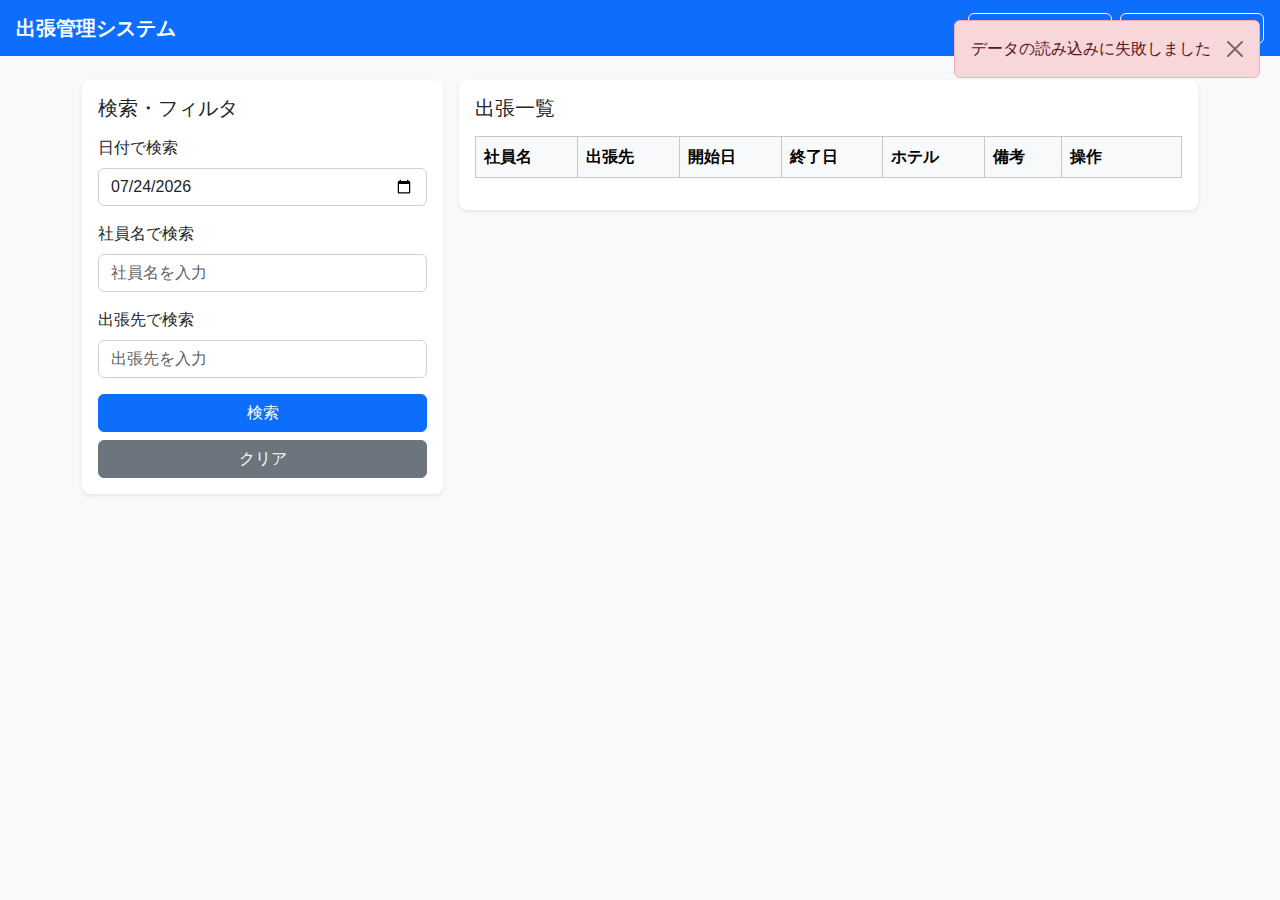
<file: index.html>
<!DOCTYPE html>
<html lang="ja">
<head>
  <meta charset="UTF-8" />
  <meta name="viewport" content="width=device-width, initial-scale=1" />
  <title>出張管理システム</title>

  <!-- Bootstrap -->
  <link href="https://cdn.jsdelivr.net/npm/bootstrap@5.3.3/dist/css/bootstrap.min.css" rel="stylesheet">

  <!-- あなたのCSS -->
  <link rel="stylesheet" href="./css/style.css" />
</head>
<body>

  <!-- Navbar -->
  <nav class="navbar navbar-expand-lg navbar-dark bg-primary">
    <div class="container-fluid px-3">
      <span class="navbar-brand fw-bold">出張管理システム</span>

      <div class="ms-auto d-flex gap-2 align-items-center">
        <!-- 任意ログインUI（使わなくてもOK） -->
        <input id="loginEmail" class="form-control form-control-sm d-none" type="email" placeholder="email">
        <input id="loginPassword" class="form-control form-control-sm d-none" type="password" placeholder="password">
        <button id="loginBtn" class="btn btn-light btn-sm d-none">ログイン</button>
        <button id="logoutBtn" class="btn btn-outline-light btn-sm d-none">ログアウト</button>
        <a href="./hotel-contracts.html" class="btn btn-outline-light btn-sm">
          ホテル契約期間管理
        </a>

        <a href="./calendar.html" class="btn btn-outline-light btn-sm">
          出張管理カレンダー
        </a>
      </div>
    </div>
  </nav>

  <!-- Alerts -->
  <div class="container mt-3">
    <div id="alertContainer"></div>
  </div>

  <!-- Main -->
  <div class="container my-4">
    <div class="row g-3">

      <!-- Search / Filter -->
      <div class="col-12 col-lg-4">
        <div class="card shadow-sm">
          <div class="card-body">
            <h5 class="card-title mb-3">検索・フィルタ</h5>

            <div class="mb-3">
              <label class="form-label">日付で検索</label>
              <input id="searchDate" type="date" class="form-control" />
            </div>

            <div class="mb-3">
              <label class="form-label">社員名で検索</label>
              <input id="employeeNameSearch" type="text" class="form-control" placeholder="社員名を入力" />
            </div>

            <div class="mb-3">
              <label class="form-label">出張先で検索</label>
              <input id="destinationSearch" type="text" class="form-control" placeholder="出張先を入力" />
            </div>

            <div class="d-grid gap-2">
              <button id="searchBtn" class="btn btn-primary">検索</button>
              <button id="clearBtn" class="btn btn-secondary">クリア</button>
            </div>
          </div>
        </div>
      </div>

      <!-- List -->
      <div class="col-12 col-lg-8">
        <div class="card shadow-sm">
          <div class="card-body">
            <h5 class="card-title mb-3">出張一覧</h5>

            <div class="table-responsive">
              <table class="table table-bordered align-middle">
                <thead class="table-light">
                  <tr>
                    <th>社員名</th>
                    <th>出張先</th>
                    <th>開始日</th>
                    <th>終了日</th>
                    <th>ホテル</th>
                    <th>備考</th>
                    <th style="width:120px;">操作</th>
                  </tr>
                </thead>
                <tbody id="businessTripTableBody"></tbody>
              </table>
            </div>

            <div id="noDataMessage" class="text-center text-muted py-5 d-none">
              出張情報が登録されていません
            </div>
          </div>
        </div>
      </div>

    </div>
  </div>

  <!-- 出張登録/編集 Modal -->
  <div class="modal fade" id="businessTripModal" tabindex="-1" aria-hidden="true">
    <div class="modal-dialog modal-lg modal-dialog-centered">
      <div class="modal-content">

        <div class="modal-header">
          <h5 class="modal-title" id="modalTitle">出張登録</h5>
          <button type="button" class="btn-close" data-bs-dismiss="modal" aria-label="閉じる"></button>
        </div>

        <div class="modal-body">
          <form id="businessTripForm">
            <input type="hidden" id="tripId" />
            <div class="row g-3">
              <div class="col-12 col-md-6">
                <label class="form-label">社員名</label>
                <input id="employeeName" type="text" class="form-control" />
              </div>

              <div class="col-12 col-md-6">
                <label class="form-label">出張先</label>
                <select id="destination" class="form-select">
                  <option value="">選択してください</option>
                  <option value="札幌">札幌</option>
                  <option value="名古屋">名古屋</option>
                  <option value="博多">博多</option>
                  <option value="大阪">大阪</option>
                </select>
              </div>

              <div class="col-12 col-md-6">
                <label class="form-label">開始日</label>
                <input id="startDate" type="date" class="form-control" />
              </div>

              <div class="col-12 col-md-6">
                <label class="form-label">終了日</label>
                <input id="endDate" type="date" class="form-control" />
              </div>

              <div class="col-12 col-md-6">
                <label class="form-label">ホテル</label>
                <input id="hotel" type="text" class="form-control" />
              </div>

              <div class="col-12 col-md-6">
                <label class="form-label">備考</label>
                <input id="notes" type="text" class="form-control" />
              </div>
            </div>
          </form>
        </div>

        <div class="modal-footer">
          <button type="button" class="btn btn-secondary" data-bs-dismiss="modal">閉じる</button>
          <button type="button" id="saveBusinessTrip" class="btn btn-primary">保存</button>
        </div>

      </div>
    </div>
  </div>

  <!-- 削除確認 Modal -->
  <div class="modal fade" id="confirmDeleteModal" tabindex="-1" aria-hidden="true">
    <div class="modal-dialog modal-dialog-centered">
      <div class="modal-content">

        <div class="modal-header">
          <h5 class="modal-title">削除確認</h5>
          <button type="button" class="btn-close" data-bs-dismiss="modal" aria-label="閉じる"></button>
        </div>

        <div class="modal-body">
          この出張情報を削除します。よろしいですか。
        </div>

        <div class="modal-footer">
          <button type="button" class="btn btn-secondary" data-bs-dismiss="modal">キャンセル</button>
          <button type="button" id="confirmDelete" class="btn btn-danger">削除</button>
        </div>

      </div>
    </div>
  </div>

  <!-- Bootstrap JS -->
  <script src="https://cdn.jsdelivr.net/npm/bootstrap@5.3.3/dist/js/bootstrap.bundle.min.js"></script>

  <!-- あなたのJS -->
  <script src="./js/app.js"></script>
</body>
</html>
</file>
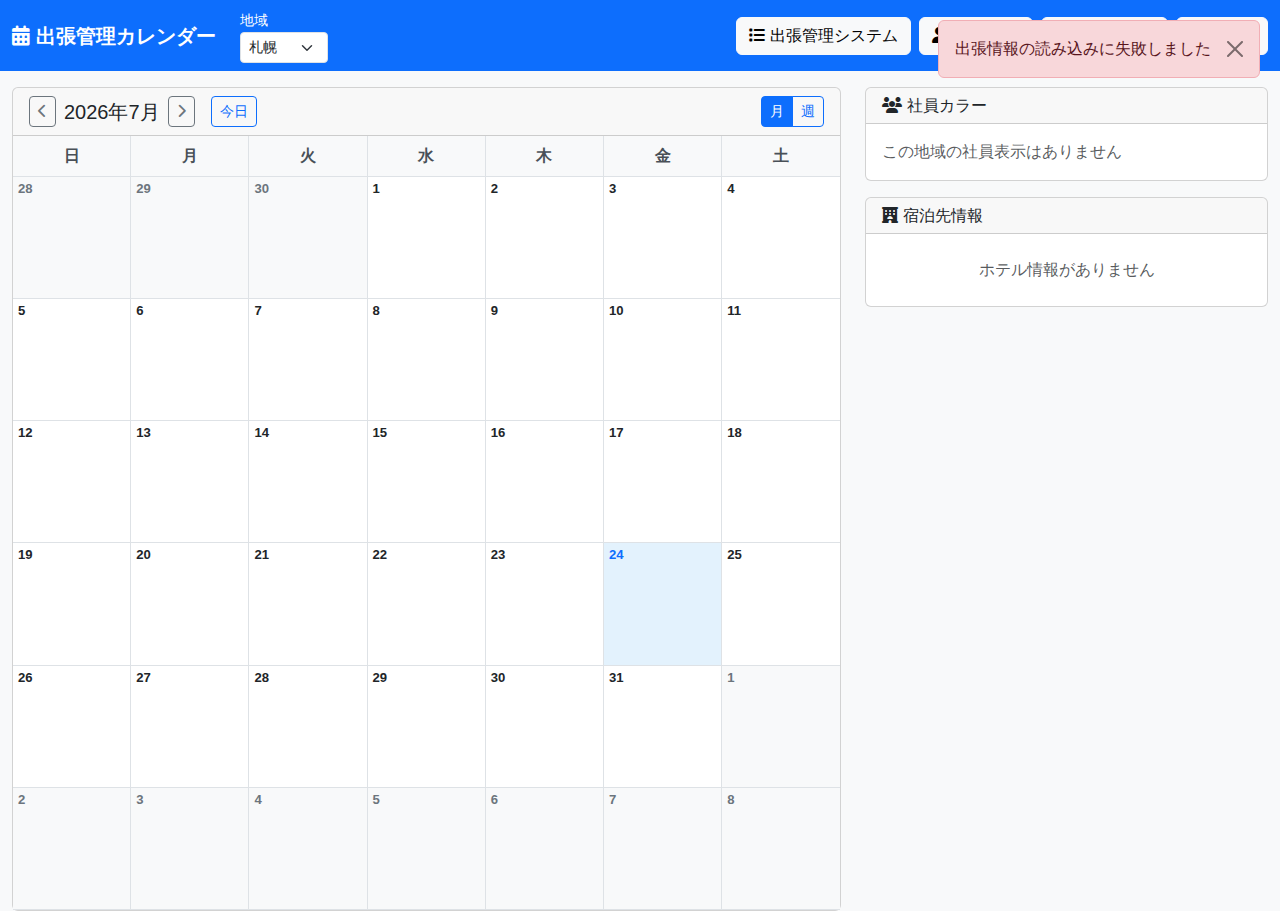
<file: calendar.html>
<!DOCTYPE html>
<html lang="ja">
<head>
    <meta charset="UTF-8">
    <meta name="viewport" content="width=device-width, initial-scale=1.0">
    <title>出張管理カレンダー</title>
    <link href="https://cdn.jsdelivr.net/npm/bootstrap@5.3.0/dist/css/bootstrap.min.css" rel="stylesheet">
    <link href="https://cdn.jsdelivr.net/npm/@fortawesome/fontawesome-free@6.4.0/css/all.min.css" rel="stylesheet">
    <link href="css/calendar.css" rel="stylesheet">
</head>
<body>
    <nav class="navbar navbar-expand-lg navbar-dark bg-primary">
        <div class="container-fluid">
            <div class="d-flex align-items-center flex-wrap gap-2 navbar-title-area">
                <a class="navbar-brand mb-0" href="#">
                    <i class="fas fa-calendar-alt"></i> 出張管理カレンダー
                </a>
                <div class="region-filter-wrap">
                    <label for="regionFilter" class="text-white small mb-0 me-1">地域</label>
                    <select id="regionFilter" class="form-select form-select-sm">
                        <option value="札幌" selected>札幌</option>
                        <option value="名古屋">名古屋</option>
                        <option value="博多">博多</option>
                        <option value="大阪">大阪</option>
                    </select>
                </div>
            </div>

            <!-- スマホでは右上ボタンが横並びで崩れるので、BootstrapのCollapseに入れる -->
            <button class="navbar-toggler" type="button" data-bs-toggle="collapse" data-bs-target="#navbarNav" aria-controls="navbarNav" aria-expanded="false" aria-label="Toggle navigation">
                <span class="navbar-toggler-icon"></span>
            </button>
            <div class="collapse navbar-collapse" id="navbarNav">
                <div class="navbar-nav ms-auto">
                    <a href="index.html" class="btn btn-light me-2">
                        <i class="fas fa-list"></i> 出張管理システム
                    </a>
                    <button class="btn btn-light me-2" id="addEmployeeBtn">
                        <i class="fas fa-user-plus"></i> 社員登録
                    </button>
                    <a href="hotel-contracts.html" class="btn btn-light me-2">
                        <i class="fas fa-hotel"></i> ホテル管理
                    </a>
                    <button class="btn btn-light" id="viewToggleBtn">
                        <i class="fas fa-calendar-week"></i> 週表示
                    </button>
                </div>
            </div>
        </div>
    </nav>

    <div class="container-fluid mt-3">
        <div class="row">
            <!-- 左側：カレンダーエリア -->
            <div class="col-lg-8">
                <div class="card">
                    <div class="card-header d-flex justify-content-between align-items-center">
                        <div class="d-flex align-items-center">
                            <button class="btn btn-outline-secondary btn-sm me-2" id="prevBtn">
                                <i class="fas fa-chevron-left"></i>
                            </button>
                            <h5 class="mb-0" id="currentMonth">2024年2月</h5>
                            <button class="btn btn-outline-secondary btn-sm ms-2" id="nextBtn">
                                <i class="fas fa-chevron-right"></i>
                            </button>
                            <button class="btn btn-outline-primary btn-sm ms-3" id="todayBtn">
                                今日
                            </button>
                        </div>
                        <div class="btn-group btn-group-sm" role="group">
                            <button type="button" class="btn btn-outline-primary active" id="monthView">月</button>
                            <button type="button" class="btn btn-outline-primary" id="weekView">週</button>
                        </div>
                    </div>
                    <div class="card-body p-0">
                        <div id="calendar" class="calendar-container">
                            <!-- カレンダーはJavaScriptで動的に生成 -->
                        </div>
                    </div>
                </div>
            </div>

            <!-- 右側：ホテル情報エリア -->
            <div class="col-lg-4">
                <!-- 社員カラー凡例 -->
                <div class="card mb-3">
                    <div class="card-header">
                        <h6 class="mb-0">
                            <i class="fas fa-users"></i> 社員カラー
                        </h6>
                    </div>
                    <div class="card-body">
                        <div id="employeeColors" class="employee-colors">
                            <!-- 社員の色一覧はJavaScriptで動的に生成 -->
                        </div>
                    </div>
                </div>

                <!-- ホテル情報一覧 -->
                <div class="card">
                    <div class="card-header">
                        <h6 class="mb-0">
                            <i class="fas fa-hotel"></i> 宿泊先情報
                        </h6>
                    </div>
                    <div class="card-body p-0">
                        <div id="hotelList" class="hotel-list">
                            <!-- ホテル情報はJavaScriptで動的に生成 -->
                        </div>
                    </div>
                </div>
            </div>
        </div>
    </div>

    <!-- イベント追加・編集モーダル -->
    <div class="modal fade" id="eventModal" tabindex="-1">
        <div class="modal-dialog">
            <div class="modal-content">
                <div class="modal-header">
                    <h5 class="modal-title" id="eventModalTitle">出張登録</h5>
                    <button type="button" class="btn-close" data-bs-dismiss="modal"></button>
                </div>
                <div class="modal-body">
                    <form id="eventForm">
                        <input type="hidden" id="eventId">
                        <input type="hidden" id="selectedDate">

                        <div class="mb-3">
                            <label for="eventEmployee" class="form-label">社員名 <span class="text-danger">*</span></label>
                            <select class="form-select" id="eventEmployee" required>
                                <option value="">社員を選択してください</option>
                            </select>
                        </div>

                        <div class="mb-3">
                            <label for="eventDestination" class="form-label">出張先 <span class="text-danger">*</span></label>
                            <select class="form-select" id="eventDestination" required>
                                <option value="">選択してください</option>
                                <option value="札幌">札幌</option>
                                <option value="名古屋">名古屋</option>
                                <option value="博多">博多</option>
                                <option value="大阪">大阪</option>
                            </select>
                        </div>

                        <div class="row">
                            <div class="col-md-6">
                                <div class="mb-3">
                                    <label for="eventStartDate" class="form-label">開始日 <span class="text-danger">*</span></label>
                                    <input type="date" class="form-control" id="eventStartDate" required>
                                </div>
                            </div>
                            <div class="col-md-6">
                                <div class="mb-3">
                                    <label for="eventEndDate" class="form-label">終了日 <span class="text-danger">*</span></label>
                                    <input type="date" class="form-control" id="eventEndDate" required>
                                </div>
                            </div>
                        </div>

                        <div class="mb-3">
                            <label for="eventHotel" class="form-label">ホテル名1</label>
                            <input type="text" class="form-control" id="eventHotel" placeholder="1つ目の滞在先ホテル名">
                        </div>

                        <div class="row">
                            <div class="col-md-6">
                                <div class="mb-3">
                                    <label for="eventHotelCheckIn" class="form-label">ホテル1滞在開始日</label>
                                    <input type="date" class="form-control" id="eventHotelCheckIn">
                                </div>
                            </div>
                            <div class="col-md-6">
                                <div class="mb-3">
                                    <label for="eventHotelCheckOut" class="form-label">ホテル1滞在終了日</label>
                                    <input type="date" class="form-control" id="eventHotelCheckOut">
                                </div>
                            </div>
                        </div>

                        <div class="mb-3">
                            <label for="eventHotel2" class="form-label">ホテル名2</label>
                            <input type="text" class="form-control" id="eventHotel2" placeholder="2つ目の滞在先ホテル名">
                        </div>

                        <div class="row">
                            <div class="col-md-6">
                                <div class="mb-3">
                                    <label for="eventHotel2CheckIn" class="form-label">ホテル2滞在開始日</label>
                                    <input type="date" class="form-control" id="eventHotel2CheckIn">
                                </div>
                            </div>
                            <div class="col-md-6">
                                <div class="mb-3">
                                    <label for="eventHotel2CheckOut" class="form-label">ホテル2滞在終了日</label>
                                    <input type="date" class="form-control" id="eventHotel2CheckOut">
                                </div>
                            </div>
                        </div>

                        <div class="mb-3">
                            <label for="eventNotes" class="form-label">備考</label>
                            <textarea class="form-control" id="eventNotes" rows="2" placeholder="特記事項があれば入力してください"></textarea>
                        </div>
                    </form>
                </div>
                <div class="modal-footer">
                    <button type="button" class="btn btn-secondary" data-bs-dismiss="modal">キャンセル</button>
                    <button type="button" class="btn btn-primary" id="saveEvent">保存</button>
                    <button type="button" class="btn btn-danger" id="deleteEvent" style="display: none;">削除</button>
                </div>
            </div>
        </div>
    </div>

    <!-- 社員登録モーダル -->
    <div class="modal fade" id="employeeModal" tabindex="-1">
        <div class="modal-dialog">
            <div class="modal-content">
                <div class="modal-header">
                    <h5 class="modal-title">社員登録</h5>
                    <button type="button" class="btn-close" data-bs-dismiss="modal"></button>
                </div>
                <div class="modal-body">
                    <form id="employeeForm">
                        <div class="mb-3">
                            <label for="employeeName" class="form-label">社員名 <span class="text-danger">*</span></label>
                            <input type="text" class="form-control" id="employeeName" required>
                        </div>
                        <div class="mb-3">
                            <label for="employeeColor" class="form-label">カラー <span class="text-danger">*</span></label>
                            <div class="color-picker">
                                <div class="color-options">
                                    <div class="color-option" data-color="#FF6B6B" style="background-color: #FF6B6B;"></div>
                                    <div class="color-option" data-color="#4ECDC4" style="background-color: #4ECDC4;"></div>
                                    <div class="color-option" data-color="#45B7D1" style="background-color: #45B7D1;"></div>
                                    <div class="color-option" data-color="#96CEB4" style="background-color: #96CEB4;"></div>
                                    <div class="color-option" data-color="#FFEAA7" style="background-color: #FFEAA7;"></div>
                                    <div class="color-option" data-color="#DDA0DD" style="background-color: #DDA0DD;"></div>
                                    <div class="color-option" data-color="#FFB347" style="background-color: #FFB347;"></div>
                                    <div class="color-option" data-color="#87CEEB" style="background-color: #87CEEB;"></div>
                                </div>
                                <input type="hidden" id="selectedColor" value="#FF6B6B">
                            </div>
                        </div>
                    </form>
                </div>
                <div class="modal-footer">
                    <button type="button" class="btn btn-secondary" data-bs-dismiss="modal">キャンセル</button>
                    <button type="button" class="btn btn-primary" id="saveEmployee">保存</button>
                </div>
            </div>
        </div>
    </div>

    <script src="https://cdn.jsdelivr.net/npm/bootstrap@5.3.0/dist/js/bootstrap.bundle.min.js"></script>
    <script src="js/calendar.js"></script>
</body>
</html>
</file>
<file: css/style.css>
/* カスタムスタイル */
body {
    background-color: #f8f9fa;
    font-family: 'Segoe UI', 'Helvetica Neue', Arial, sans-serif;
}

.navbar-brand {
    font-weight: 600;
}

.card {
    border: none;
    box-shadow: 0 2px 4px rgba(0,0,0,0.1);
    border-radius: 8px;
}

.card-header {
    background-color: #fff;
    border-bottom: 1px solid #e9ecef;
    font-weight: 600;
}

.table th {
    background-color: #f8f9fa;
    font-weight: 600;
    border-top: none;
}

.btn {
    border-radius: 6px;
    font-weight: 500;
}

.btn-primary {
    background-color: #0d6efd;
    border-color: #0d6efd;
}

.btn-primary:hover {
    background-color: #0b5ed7;
    border-color: #0a58ca;
}

.form-control {
    border-radius: 6px;
    border: 1px solid #ced4da;
}

.form-control:focus {
    border-color: #86b7fe;
    box-shadow: 0 0 0 0.25rem rgba(13, 110, 253, 0.25);
}

.modal-header {
    background-color: #f8f9fa;
    border-bottom: 1px solid #dee2e6;
}

.modal-title {
    font-weight: 600;
}

.text-danger {
    color: #dc3545 !important;
}

.table-hover tbody tr:hover {
    background-color: #f1f3f4;
    cursor: pointer;
}

.table td {
    vertical-align: middle;
}

.btn-group-sm > .btn {
    padding: 0.25rem 0.5rem;
    font-size: 0.875rem;
}

.badge {
    font-size: 0.75em;
    font-weight: 500;
}

/* レスポンシブ対応 */
@media (max-width: 768px) {
    .container {
        padding: 0 10px;
    }
    
    .table-responsive {
        font-size: 0.875rem;
    }
    
    .btn {
        font-size: 0.875rem;
    }
    
    .modal-lg {
        max-width: 95%;
    }
}

@media (max-width: 576px) {
    .navbar-brand {
        font-size: 1rem;
    }
    
    .card-body {
        padding: 1rem;
    }
    
    .table {
        font-size: 0.75rem;
    }
    
    .btn-group-sm > .btn {
        padding: 0.2rem 0.4rem;
        font-size: 0.75rem;
    }
}

/* カスタムアニメーション */
.fade-in {
    animation: fadeIn 0.5s ease-in;
}

@keyframes fadeIn {
    from { opacity: 0; transform: translateY(10px); }
    to { opacity: 1; transform: translateY(0); }
}

/* ローディング表示 */
.loading {
    display: inline-block;
    width: 20px;
    height: 20px;
    border: 3px solid #f3f3f3;
    border-top: 3px solid #3498db;
    border-radius: 50%;
    animation: spin 1s linear infinite;
}

@keyframes spin {
    0% { transform: rotate(0deg); }
    100% { transform: rotate(360deg); }
}
</file>
<file: css/calendar.css>
/* カレンダースタイル */
body {
    background-color: #f8f9fa;
    font-family: 'Segoe UI', 'Helvetica Neue', Arial, sans-serif;
}

.navbar-brand {
    font-weight: 600;
}

/* カレンダーコンテナ */
.calendar-container {
    background: white;
    border-radius: 8px;
    overflow: visible;
    min-height: 0;
}

/* カレンダーヘッダー */
.calendar-header {
    display: grid;
    grid-template-columns: repeat(7, 1fr);
    background: #f8f9fa;
    border-bottom: 1px solid #dee2e6;
}

.calendar-header-cell {
    padding: 8px 6px;
    text-align: center;
    font-weight: 600;
    color: #495057;
    border-right: 1px solid #dee2e6;
}

.calendar-header-cell:last-child {
    border-right: none;
}

/* カレンダーグリッド */
.calendar-grid {
    display: grid;
    grid-template-columns: repeat(7, 1fr);
    grid-template-rows: repeat(6, minmax(0, 1fr));
    min-height: 0;
}

/* カレンダーセル */
.calendar-cell {
    border-right: 1px solid #dee2e6;
    border-bottom: 1px solid #dee2e6;
    padding: 5px;
    min-height: 0;
    position: relative;
    cursor: pointer;
    transition: background-color 0.2s ease;
    display: flex;
    flex-direction: column;
}

.calendar-cell:hover {
    background-color: #f8f9fa;
}

.calendar-cell:nth-child(7n) {
    border-right: none;
}

.calendar-cell.other-month {
    background-color: #f8f9fa;
    color: #6c757d;
}

.calendar-cell.today {
    background-color: #e3f2fd;
}

.calendar-cell.selected {
    background-color: #fff3cd;
}

/* 日付表示 */
.date-number {
    font-weight: 600;
    margin-bottom: 2px;
    font-size: 0.82rem;
    line-height: 1;
    flex: 0 0 auto;
}

.today .date-number {
    color: #0d6efd;
    font-weight: 700;
}

/* イベント表示 */
.calendar-events {
    display: flex;
    flex-direction: column;
    gap: 2px;
    min-height: 0;
}

/* 期間イベント用スタイル */
.period-event {
    position: relative;
    width: 100%;
    margin-bottom: 0;
    padding: 2px 4px;
    border-radius: 4px;
    font-size: 0.68rem;
    font-weight: 600;
    color: white;
    text-shadow: 0 1px 2px rgba(0,0,0,0.3);
    cursor: pointer;
    transition: all 0.2s ease;
    box-shadow: 0 2px 4px rgba(0,0,0,0.1);
}

.period-event:hover {
    transform: translateY(-1px);
    box-shadow: 0 4px 8px rgba(0,0,0,0.15);
}

.period-event .event-period {
    font-size: 0.63rem;
    opacity: 0.9;
    margin: 1px 0 0;
    font-weight: 500;
}

.period-event .event-location {
    font-size: 0.7rem;
    opacity: 0.8;
    font-weight: 400;
}

/* 通常イベント */
.calendar-event {
    padding: 2px 4px;
    border-radius: 4px;
    font-size: 0.68rem;
    font-weight: 500;
    color: white;
    text-shadow: 0 1px 2px rgba(0,0,0,0.3);
    cursor: pointer;
    transition: transform 0.1s ease;
    line-height: 1.15;
    white-space: normal;
}

.calendar-event:hover {
    transform: scale(1.02);
    box-shadow: 0 2px 4px rgba(0,0,0,0.2);
}

.calendar-event.multi-day {
    position: relative;
}

.calendar-event.multi-day-start {
    border-top-left-radius: 4px;
    border-bottom-left-radius: 4px;
}

.calendar-event.multi-day-end {
    border-top-right-radius: 4px;
    border-bottom-right-radius: 4px;
}

/* イベント詳細 */
.event-title {
    font-weight: 600;
    margin-bottom: 1px;
    line-height: 1.15;
    overflow: hidden;
    text-overflow: ellipsis;
    white-space: nowrap;
}

.event-location {
    font-size: 0.7rem;
    opacity: 0.9;
}

.event-period {
    font-size: 0.63rem;
    line-height: 1.1;
    opacity: 0.92;
    overflow: hidden;
    text-overflow: ellipsis;
    white-space: nowrap;
}

/* 週表示モード */
.week-view .calendar-grid {
    grid-template-rows: minmax(0, 1fr);
    min-height: 0;
}

.week-view .calendar-cell {
    min-height: 120px;
}

/* ホテルリスト */
.hotel-list {
    max-height: 600px;
    overflow-y: auto;
}

.hotel-item {
    padding: 12px 16px;
    border-bottom: 1px solid #e9ecef;
    transition: background-color 0.2s ease;
}

.hotel-item:hover {
    background-color: #f8f9fa;
}

@media (min-width: 992px) {
    .container-fluid.mt-3 {
        height: calc(100vh - 76px);
        display: flex;
        flex-direction: column;
    }

    .container-fluid.mt-3 > .row,
    .container-fluid.mt-3 > .row > .col-lg-8,
    .container-fluid.mt-3 > .row > .col-lg-4 {
        min-height: 0;
    }

    .container-fluid.mt-3 > .row {
        flex: 1 1 auto;
    }

    .col-lg-8 > .card {
        height: 100%;
        display: flex;
        flex-direction: column;
        min-height: 0;
    }

    .col-lg-8 > .card > .card-header {
        flex: 0 0 auto;
        padding-top: 8px;
        padding-bottom: 8px;
    }

    .col-lg-8 > .card > .card-body {
        flex: 1 1 auto;
        min-height: 0;
        display: flex;
    }

    .calendar-container {
        flex: 1 1 auto;
        width: 100%;
        display: flex;
        flex-direction: column;
    }

    .calendar-header {
        flex: 0 0 auto;
    }

    .calendar-grid {
        flex: 1 1 auto;
    }

    .col-lg-4 {
        display: flex;
        flex-direction: column;
    }

    .col-lg-4 .card:last-child {
        min-height: 0;
        display: flex;
        flex-direction: column;
    }

    .col-lg-4 .card:last-child .card-body {
        min-height: 0;
    }

    .hotel-list {
        max-height: calc(100vh - 300px);
    }
}

/* =============================
   スマホ最適化（Googleカレンダーっぽく“見やすい”方向へ）
   - ボタン/見出しの詰まり解消
   - 余白と文字サイズを最適化
   - イベント表示をコンパクト化（場所などは非表示）
   ============================= */

@media (max-width: 576px) {
    /* 画面端の余白を少し詰める */
    .container-fluid.mt-3 {
        padding-left: 10px;
        padding-right: 10px;
    }

    /* ナビバーのボタンを縦並びで押しやすく */
    .navbar .navbar-nav .btn {
        width: 100%;
        text-align: left;
        margin-right: 0 !important;
        margin-bottom: 8px;
    }

    /* カードヘッダー（年月・前後・今日・月/週）を折り返して見やすく */
    .card-header {
        flex-direction: column;
        align-items: stretch !important;
        gap: 8px;
    }
    .card-header > div {
        flex-wrap: wrap;
        gap: 8px;
    }
    #currentMonth {
        font-size: 1.0rem;
        white-space: nowrap;
    }

    /* 曜日ヘッダーを小さく */
    .calendar-header-cell {
        padding: 8px 4px;
        font-size: 0.75rem;
    }

    /* セルをコンパクトに（1画面に収まる量を増やす） */
    .calendar-cell {
        padding: 4px;
        min-height: 56px;
    }
    .date-number {
        font-size: 0.8rem;
        margin-bottom: 2px;
    }

    /* 期間イベントは“名前＋日付”だけにして読みやすく */
    .period-event {
        padding: 3px 6px;
        border-radius: 8px;
        font-size: 0.7rem;
        margin-bottom: 3px;
    }
    .period-event .event-location {
        display: none;
    }
    .period-event .event-period {
        font-size: 0.65rem;
        margin: 1px 0 0;
    }

    /* 通常イベントも小さめ */
    .calendar-event {
        font-size: 0.7rem;
        padding: 2px 5px;
    }

    /* 右カラムは下に回るので、見出しを詰める */
    .hotel-list {
        max-height: none;
    }
}

@media (max-width: 375px) {
    /* iPhone SE など更に狭い時の微調整 */
    .calendar-header-cell {
        font-size: 0.7rem;
        padding: 6px 2px;
    }
    .calendar-cell {
        min-height: 52px;
    }
    .period-event {
        font-size: 0.68rem;
    }
}

.hotel-item:last-child {
    border-bottom: none;
}

.hotel-name {
    font-weight: 600;
    color: #495057;
    margin-bottom: 4px;
}

.hotel-guests {
    font-size: 0.85rem;
    color: #6c757d;
}

.hotel-dates {
    font-size: 0.8rem;
    color: #6c757d;
    margin-top: 4px;
}

/* 社員カラー */
.employee-colors {
    display: flex;
    flex-wrap: wrap;
    gap: 8px;
}

.employee-color-item {
    display: flex;
    align-items: center;
    gap: 6px;
    padding: 4px 8px;
    border-radius: 16px;
    background: white;
    border: 1px solid #e9ecef;
    font-size: 0.8rem;
}

.color-indicator {
    width: 12px;
    height: 12px;
    border-radius: 50%;
    flex-shrink: 0;
}

.employee-name {
    font-weight: 500;
    color: #495057;
}

/* カラーピッカー */
.color-picker {
    margin-top: 8px;
}

.color-options {
    display: flex;
    flex-wrap: wrap;
    gap: 8px;
    margin-bottom: 8px;
}

.color-option {
    width: 32px;
    height: 32px;
    border-radius: 50%;
    cursor: pointer;
    border: 3px solid transparent;
    transition: all 0.2s ease;
}

.color-option:hover {
    transform: scale(1.1);
}

.color-option.selected {
    border-color: #495057;
    box-shadow: 0 0 0 2px white, 0 0 0 4px #495057;
}

/* モーダルカスタマイズ */
.modal-content {
    border-radius: 8px;
    border: none;
}

.modal-header {
    background-color: #f8f9fa;
    border-bottom: 1px solid #dee2e6;
    border-radius: 8px 8px 0 0;
}

/* レスポンシブ対応 */
@media (max-width: 768px) {
    .calendar-grid {
        min-height: 400px;
    }
    
    .calendar-cell {
        min-height: 60px;
        padding: 4px;
    }
    
    .calendar-event {
        font-size: 0.65rem;
        padding: 1px 3px;
    }
    
    .event-location {
        display: none;
    }
    
    .hotel-list {
        max-height: 300px;
    }
}

@media (max-width: 576px) {
    .calendar-header-cell {
        padding: 8px 4px;
        font-size: 0.8rem;
    }
    
    .date-number {
        font-size: 0.8rem;
    }
    
    .calendar-event {
        font-size: 0.6rem;
    }
}

/* アニメーション */
@keyframes slideIn {
    from {
        opacity: 0;
        transform: translateY(-10px);
    }
    to {
        opacity: 1;
        transform: translateY(0);
    }
}

.calendar-event {
    animation: slideIn 0.2s ease-out;
}

/* カスタムスクロールバー */
.hotel-list::-webkit-scrollbar {
    width: 6px;
}

.hotel-list::-webkit-scrollbar-track {
    background: #f1f1f1;
    border-radius: 3px;
}

.hotel-list::-webkit-scrollbar-thumb {
    background: #c1c1c1;
    border-radius: 3px;
}

.hotel-list::-webkit-scrollbar-thumb:hover {
    background: #a8a8a8;
}
</file>
